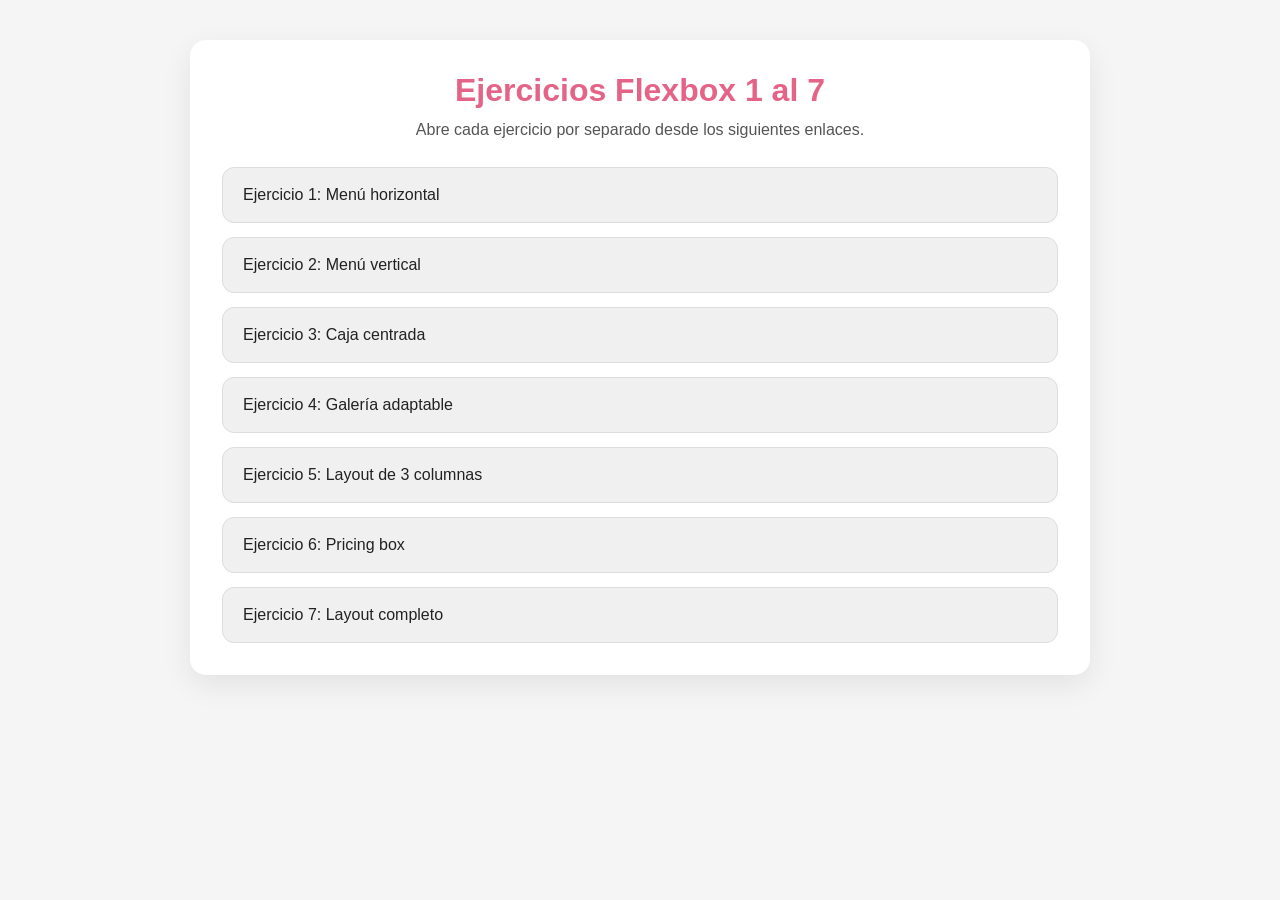
<file: index.html>
<!DOCTYPE html>
<html lang="es">
<head>
  <meta charset="UTF-8">
  <meta name="viewport" content="width=device-width, initial-scale=1.0">
  <title>Ejercicios Flexbox 1 al 7</title>
  <style>
    * {
      box-sizing: border-box;
      margin: 0;
      padding: 0;
    }

    body {
      min-height: 100vh;
      font-family: Arial, sans-serif;
      background: #f5f5f5;
      color: #222222;
      padding: 40px 20px;
    }

    .contenedor {
      max-width: 900px;
      margin: 0 auto;
      background: #ffffff;
      border-radius: 16px;
      padding: 32px;
      box-shadow: 0 10px 30px rgba(0, 0, 0, 0.08);
    }

    h1 {
      text-align: center;
      margin-bottom: 12px;
      color: #e46487;
    }

    p {
      text-align: center;
      margin-bottom: 28px;
      color: #555555;
    }

    ul {
      list-style: none;
      display: grid;
      gap: 14px;
    }

    a {
      display: block;
      text-decoration: none;
      color: #222222;
      background: #f0f0f0;
      padding: 18px 20px;
      border-radius: 12px;
      border: 1px solid #dddddd;
      transition: 0.2s ease;
    }

    a:hover {
      background: #e46487;
      color: #ffffff;
      transform: translateY(-2px);
    }
  </style>
</head>
<body>
  <main class="contenedor">
    <h1>Ejercicios Flexbox 1 al 7</h1>
    <p>Abre cada ejercicio por separado desde los siguientes enlaces.</p>

    <ul>
      <li><a href="./ejercicio-01/index.html">Ejercicio 1: Men&uacute; horizontal</a></li>
      <li><a href="./ejercicio-02/index.html">Ejercicio 2: Men&uacute; vertical</a></li>
      <li><a href="./ejercicio-03/index.html">Ejercicio 3: Caja centrada</a></li>
      <li><a href="./ejercicio-04/index.html">Ejercicio 4: Galer&iacute;a adaptable</a></li>
      <li><a href="./ejercicio-05/index.html">Ejercicio 5: Layout de 3 columnas</a></li>
      <li><a href="./ejercicio-06/index.html">Ejercicio 6: Pricing box</a></li>
      <li><a href="./ejercicio-07/index.html">Ejercicio 7: Layout completo</a></li>
    </ul>
  </main>
</body>
</html>
</file>
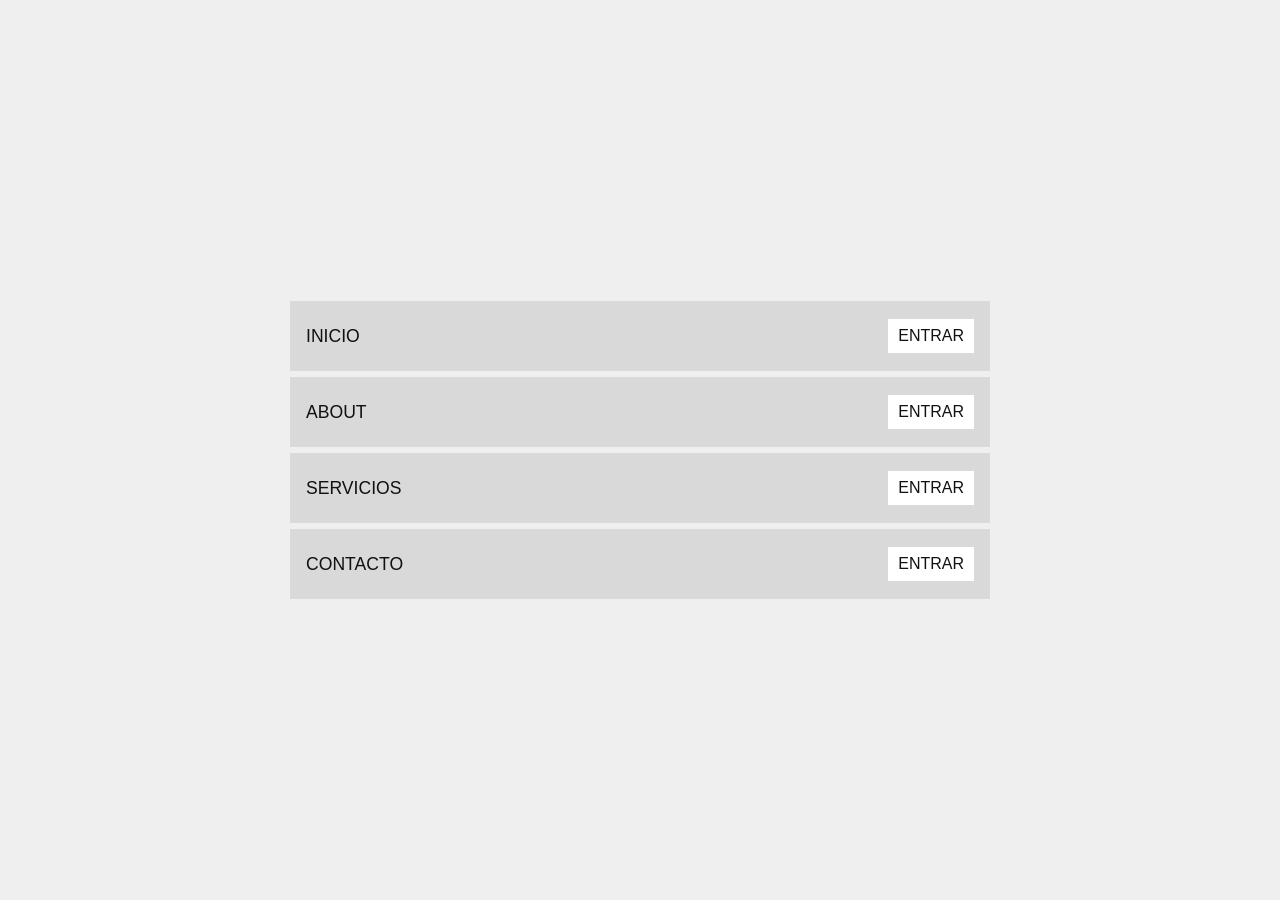
<file: ejercicio-02/index.html>
﻿<!DOCTYPE html>
<html lang="es">
<head>
  <meta charset="UTF-8">
  <meta name="viewport" content="width=device-width, initial-scale=1.0">
  <title>Menu vertical</title>
  <link rel="stylesheet" href="./styles/style.css">
</head>
<body>
  <main class="pagina">
    <div class="menu-vertical">
      <article class="item">
        <span>Inicio</span>
        <a href="#">Entrar</a>
      </article>
      <article class="item">
        <span>About</span>
        <a href="#">Entrar</a>
      </article>
      <article class="item">
        <span>Servicios</span>
        <a href="#">Entrar</a>
      </article>
      <article class="item">
        <span>Contacto</span>
        <a href="#">Entrar</a>
      </article>
    </div>
  </main>
</body>
</html>
</file>
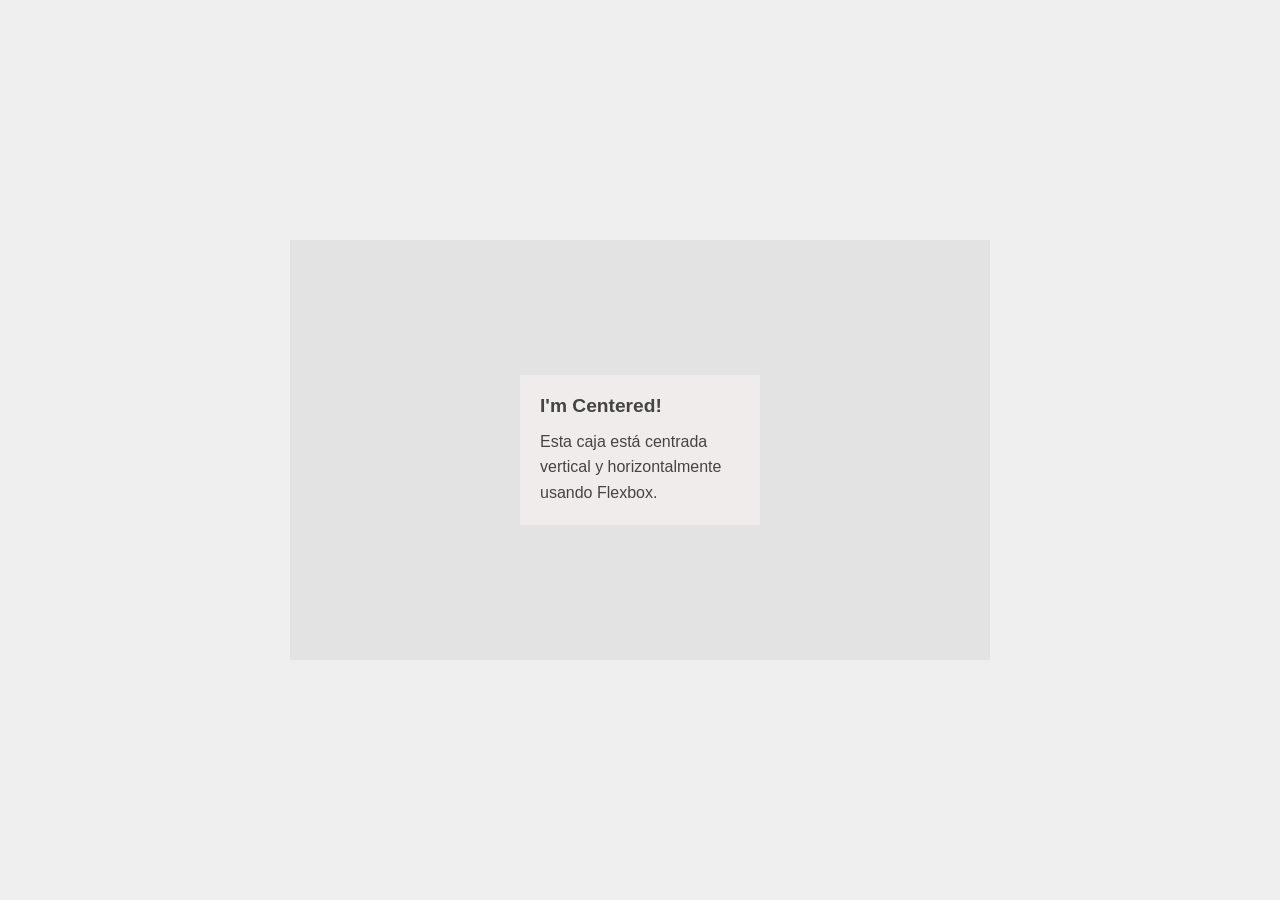
<file: ejercicio-03/index.html>
﻿<!DOCTYPE html>
<html lang="es">
<head>
  <meta charset="UTF-8">
  <meta name="viewport" content="width=device-width, initial-scale=1.0">
  <title>Caja centrada</title>
  <link rel="stylesheet" href="./styles/style.css">
</head>
<body>
  <main class="pagina">
    <div class="area">
      <div class="caja">
        <h2>I'm Centered!</h2>
        <p>Esta caja est&aacute; centrada vertical y horizontalmente usando Flexbox.</p>
      </div>
    </div>
  </main>
</body>
</html>
</file>
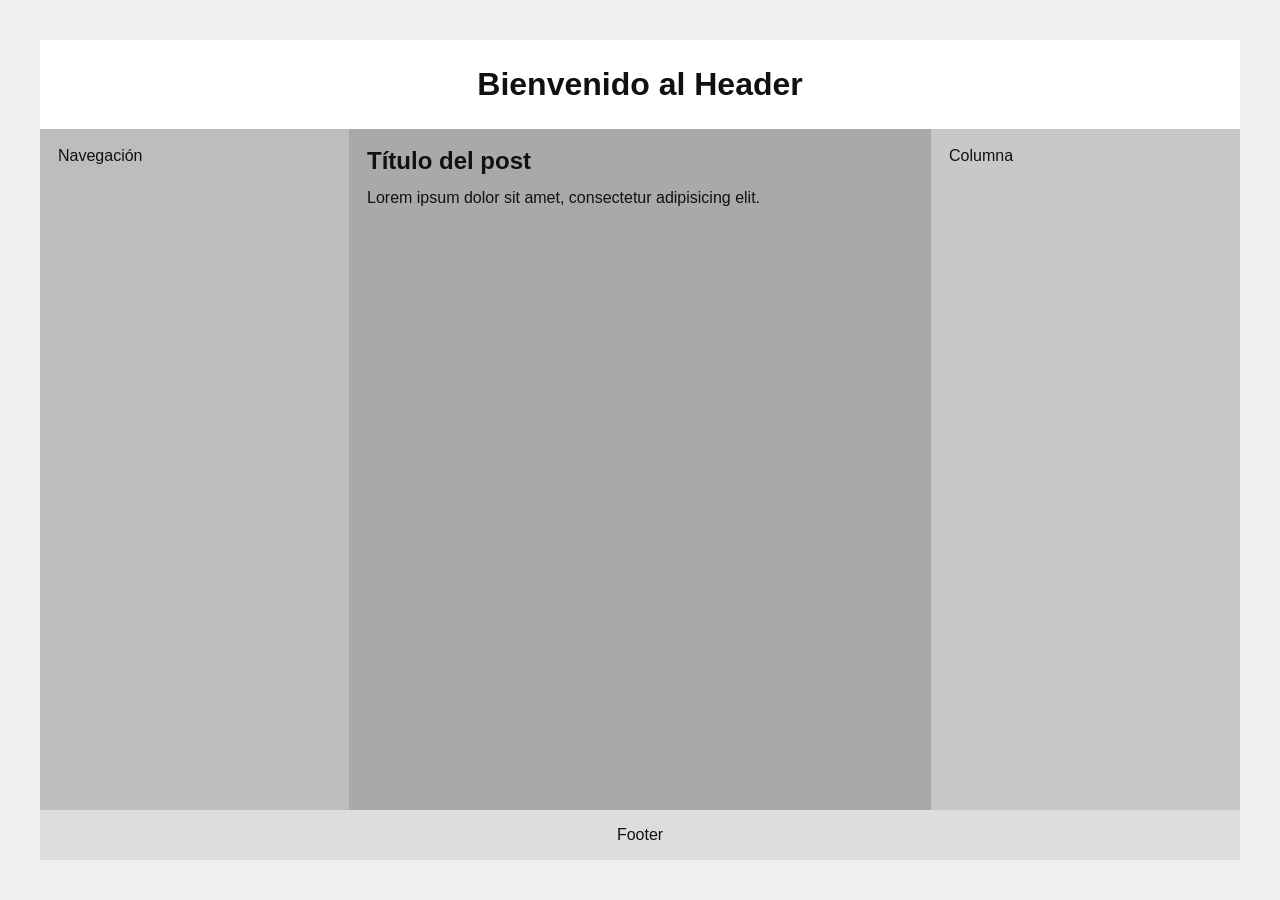
<file: ejercicio-05/index.html>
﻿<!DOCTYPE html>
<html lang="es">
<head>
  <meta charset="UTF-8">
  <meta name="viewport" content="width=device-width, initial-scale=1.0">
  <title>Layout de tres columnas</title>
  <link rel="stylesheet" href="./styles/style.css">
</head>
<body>
  <div class="pagina">
    <header class="header">Bienvenido al Header</header>

    <main class="contenido">
      <nav class="navegacion">Navegaci&oacute;n</nav>

      <article class="principal">
        <h1>T&iacute;tulo del post</h1>
        <p>Lorem ipsum dolor sit amet, consectetur adipisicing elit.</p>
      </article>

      <aside class="lateral">Columna</aside>
    </main>

    <footer class="footer">Footer</footer>
  </div>
</body>
</html>
</file>
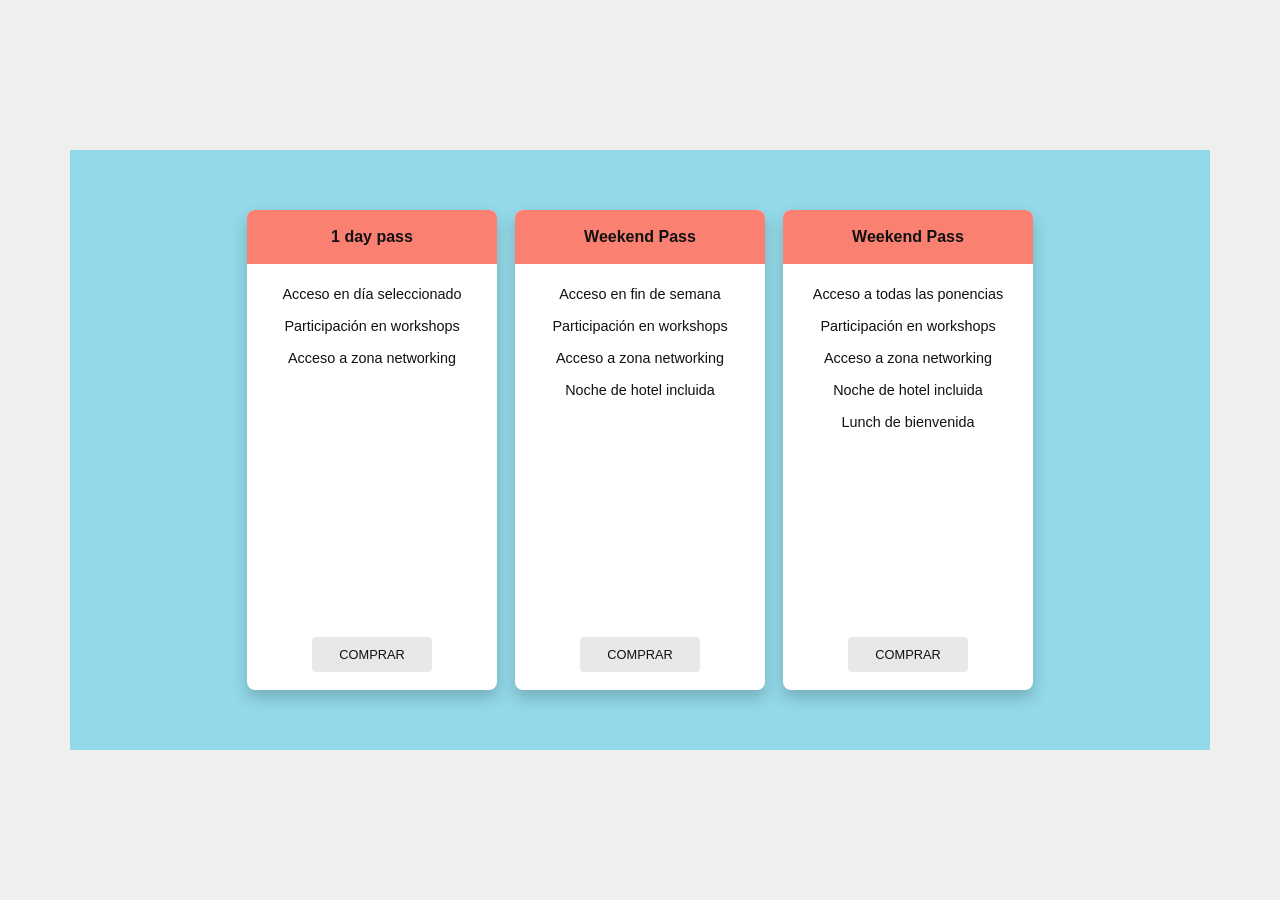
<file: ejercicio-06/index.html>
﻿<!DOCTYPE html>
<html lang="es">
<head>
  <meta charset="UTF-8">
  <meta name="viewport" content="width=device-width, initial-scale=1.0">
  <title>Pricing box</title>
  <link rel="stylesheet" href="./styles/style.css">
</head>
<body>
  <main class="pagina">
    <section class="contenedor">
      <article class="tarjeta">
        <header class="cabecera">1 day pass</header>
        <div class="cuerpo">
          <p>Acceso en d&iacute;a seleccionado</p>
          <p>Participaci&oacute;n en workshops</p>
          <p>Acceso a zona networking</p>
        </div>
        <a href="#" class="boton">Comprar</a>
      </article>

      <article class="tarjeta">
        <header class="cabecera">Weekend Pass</header>
        <div class="cuerpo">
          <p>Acceso en fin de semana</p>
          <p>Participaci&oacute;n en workshops</p>
          <p>Acceso a zona networking</p>
          <p>Noche de hotel incluida</p>
        </div>
        <a href="#" class="boton">Comprar</a>
      </article>

      <article class="tarjeta">
        <header class="cabecera">Weekend Pass</header>
        <div class="cuerpo">
          <p>Acceso a todas las ponencias</p>
          <p>Participaci&oacute;n en workshops</p>
          <p>Acceso a zona networking</p>
          <p>Noche de hotel incluida</p>
          <p>Lunch de bienvenida</p>
        </div>
        <a href="#" class="boton">Comprar</a>
      </article>
    </section>
  </main>
</body>
</html>
</file>
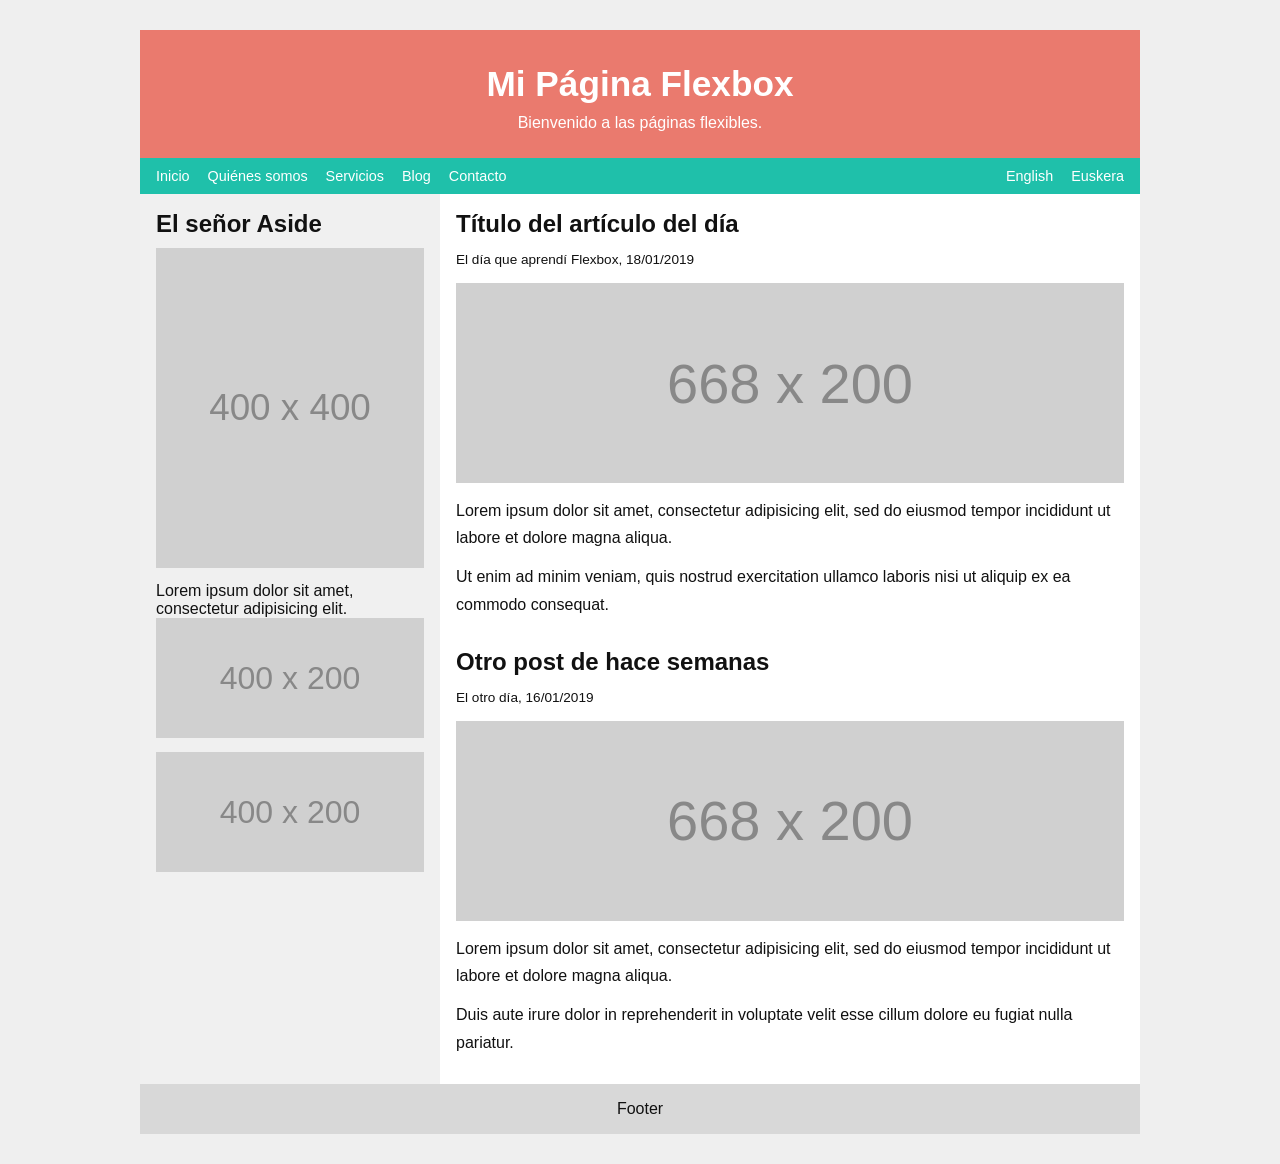
<file: ejercicio-07/index.html>
﻿<!DOCTYPE html>
<html lang="es">
<head>
  <meta charset="UTF-8">
  <meta name="viewport" content="width=device-width, initial-scale=1.0">
  <title>Layout completo</title>
  <link rel="stylesheet" href="./styles/style.css">
</head>
<body>
  <div class="pagina">
    <div class="contenedor">
      <header class="hero">
        <h1>Mi P&aacute;gina Flexbox</h1>
        <p>Bienvenido a las p&aacute;ginas flexibles.</p>
      </header>

      <nav class="menu">
        <div class="menu-izquierda">
          <a href="#">Inicio</a>
          <a href="#">Qui&eacute;nes somos</a>
          <a href="#">Servicios</a>
          <a href="#">Blog</a>
          <a href="#">Contacto</a>
        </div>
        <div class="menu-derecha">
          <a href="#">English</a>
          <a href="#">Euskera</a>
        </div>
      </nav>

      <main class="contenido">
        <aside class="sidebar">
          <h2>El se&ntilde;or Aside</h2>
          <div class="placeholder grande">400 x 400</div>
          <p>Lorem ipsum dolor sit amet, consectetur adipisicing elit.</p>
          <div class="placeholder pequeno">400 x 200</div>
          <div class="placeholder pequeno">400 x 200</div>
        </aside>

        <section class="principal">
          <article class="post">
            <h2>T&iacute;tulo del art&iacute;culo del d&iacute;a</h2>
            <p class="meta">El d&iacute;a que aprend&iacute; Flexbox, 18/01/2019</p>
            <div class="placeholder ancho">668 x 200</div>
            <p>Lorem ipsum dolor sit amet, consectetur adipisicing elit, sed do eiusmod tempor incididunt ut labore et dolore magna aliqua.</p>
            <p>Ut enim ad minim veniam, quis nostrud exercitation ullamco laboris nisi ut aliquip ex ea commodo consequat.</p>
          </article>

          <article class="post">
            <h2>Otro post de hace semanas</h2>
            <p class="meta">El otro d&iacute;a, 16/01/2019</p>
            <div class="placeholder ancho">668 x 200</div>
            <p>Lorem ipsum dolor sit amet, consectetur adipisicing elit, sed do eiusmod tempor incididunt ut labore et dolore magna aliqua.</p>
            <p>Duis aute irure dolor in reprehenderit in voluptate velit esse cillum dolore eu fugiat nulla pariatur.</p>
          </article>
        </section>
      </main>

      <footer class="footer">Footer</footer>
    </div>
  </div>
</body>
</html>
</file>
<file: ejercicio-02/styles/style.css>
* {
  box-sizing: border-box;
  margin: 0;
  padding: 0;
}

body {
  font-family: Arial, sans-serif;
  background: #efefef;
  color: #111111;
}

.pagina {
  min-height: 100vh;
  display: flex;
  justify-content: center;
  align-items: center;
  padding: 40px 20px;
}

.menu-vertical {
  width: min(100%, 700px);
  display: flex;
  flex-direction: column;
  gap: 6px;
}

.item {
  display: flex;
  justify-content: space-between;
  align-items: center;
  padding: 18px 16px;
  background: #d9d9d9;
}

.item span {
  text-transform: uppercase;
  font-size: 1.1rem;
}

.item a {
  text-decoration: none;
  color: #111111;
  background: #ffffff;
  padding: 8px 10px;
  text-transform: uppercase;
}
</file>
<file: ejercicio-03/styles/style.css>
* {
  box-sizing: border-box;
  margin: 0;
  padding: 0;
}

body {
  font-family: Arial, sans-serif;
  background: #efefef;
  color: #111111;
}

.pagina {
  min-height: 100vh;
  display: flex;
  justify-content: center;
  align-items: center;
  padding: 40px 20px;
}

.area {
  width: min(100%, 700px);
  min-height: 420px;
  background: #e3e3e3;
  display: flex;
  justify-content: center;
  align-items: center;
}

.caja {
  width: 240px;
  background: #f1ecec;
  padding: 20px;
  color: #444444;
}

.caja h2 {
  font-size: 1.2rem;
  margin-bottom: 12px;
}

.caja p {
  line-height: 1.6;
}
</file>
<file: ejercicio-05/styles/style.css>
* {
  box-sizing: border-box;
  margin: 0;
  padding: 0;
}

body {
  font-family: Arial, sans-serif;
  background: #efefef;
  color: #111111;
}

.pagina {
  min-height: 100vh;
  display: flex;
  flex-direction: column;
  padding: 40px;
}

.header {
  background: #ffffff;
  text-align: center;
  padding: 26px;
  font-size: 2rem;
  font-weight: 700;
}

.contenido {
  flex: 1;
  display: flex;
  min-height: 0;
}

.navegacion,
.lateral,
.principal {
  padding: 18px;
}

.navegacion {
  flex: 1;
  background: #bdbdbd;
}

.principal {
  flex: 2;
  background: #a9a9a9;
}

.principal h1 {
  margin-bottom: 14px;
}

.lateral {
  flex: 1;
  background: #c8c8c8;
}

.footer {
  background: #dddddd;
  text-align: center;
  padding: 16px;
}

@media (max-width: 750px) {
  .contenido {
    flex-direction: column;
  }
}
</file>
<file: ejercicio-06/styles/style.css>
* {
  box-sizing: border-box;
  margin: 0;
  padding: 0;
}

body {
  font-family: Arial, sans-serif;
  background: #efefef;
  color: #111111;
}

.pagina {
  min-height: 100vh;
  max-width: 1200px;
  margin: 0 auto;
  padding: 30px;
  display: flex;
  align-items: center;
}

.contenedor {
  width: 100%;
  min-height: 600px;
  background: #93d9e9;
  padding: 46px 40px;
  display: flex;
  justify-content: center;
  align-items: center;
  gap: 18px;
  flex-wrap: wrap;
}

.tarjeta {
  width: 250px;
  min-height: 480px;
  background: #ffffff;
  border-radius: 8px;
  box-shadow: 0 8px 16px rgba(0, 0, 0, 0.2);
  overflow: hidden;
  display: flex;
  flex-direction: column;
}

.cabecera {
  background: salmon;
  text-align: center;
  font-weight: 700;
  padding: 18px 12px;
}

.cuerpo {
  flex: 1;
  padding: 22px 18px;
}

.cuerpo p {
  text-align: center;
  font-size: 0.9rem;
  margin-bottom: 16px;
}

.boton {
  display: block;
  width: 120px;
  margin: 0 auto 18px;
  text-align: center;
  text-decoration: none;
  color: #111111;
  background: #e8e8e8;
  padding: 10px 12px;
  border-radius: 4px;
  text-transform: uppercase;
  font-size: 0.8rem;
}
</file>
<file: ejercicio-07/styles/style.css>
* {
  box-sizing: border-box;
  margin: 0;
  padding: 0;
}

body {
  font-family: Arial, sans-serif;
  background: #efefef;
  color: #111111;
}

.pagina {
  min-height: 100vh;
  padding: 30px 20px;
  display: flex;
  justify-content: center;
}

.contenedor {
  width: 100%;
  max-width: 1000px;
  min-height: calc(100vh - 60px);
  display: flex;
  flex-direction: column;
  background: #ffffff;
}

.hero {
  background: #ea7a6e;
  color: #ffffff;
  text-align: center;
  padding: 34px 20px 26px;
}

.hero h1 {
  font-size: 2.2rem;
  margin-bottom: 10px;
}

.menu {
  background: #1fc0aa;
  display: flex;
  justify-content: space-between;
  align-items: center;
  gap: 12px;
  padding: 10px 16px;
  flex-wrap: wrap;
}

.menu-izquierda,
.menu-derecha {
  display: flex;
  gap: 18px;
  flex-wrap: wrap;
}

.menu a {
  color: #ffffff;
  text-decoration: none;
  font-size: 0.9rem;
}

.contenido {
  flex: 1;
  display: flex;
}

.sidebar {
  flex: 0 0 30%;
  background: #f0f0f0;
  padding: 16px;
}

.principal {
  flex: 0 0 70%;
  padding: 16px;
}

.sidebar h2,
.principal h2 {
  margin-bottom: 10px;
}

.meta {
  font-size: 0.85rem;
  margin-bottom: 10px;
}

.placeholder {
  background: #d0d0d0;
  color: #888888;
  display: flex;
  justify-content: center;
  align-items: center;
  margin-bottom: 14px;
  font-size: 2rem;
}

.grande {
  width: 100%;
  height: 320px;
  font-size: 2.3rem;
}

.pequeno {
  width: 100%;
  height: 120px;
}

.ancho {
  width: 100%;
  height: 200px;
  font-size: 3.5rem;
}

.principal p {
  line-height: 1.7;
  margin-bottom: 12px;
}

.post + .post {
  margin-top: 30px;
}

.footer {
  background: #d8d8d8;
  text-align: center;
  padding: 16px;
  margin-top: auto;
}

@media (max-width: 800px) {
  .contenido {
    flex-direction: column;
  }

  .sidebar,
  .principal {
    flex-basis: auto;
  }
}
</file>
